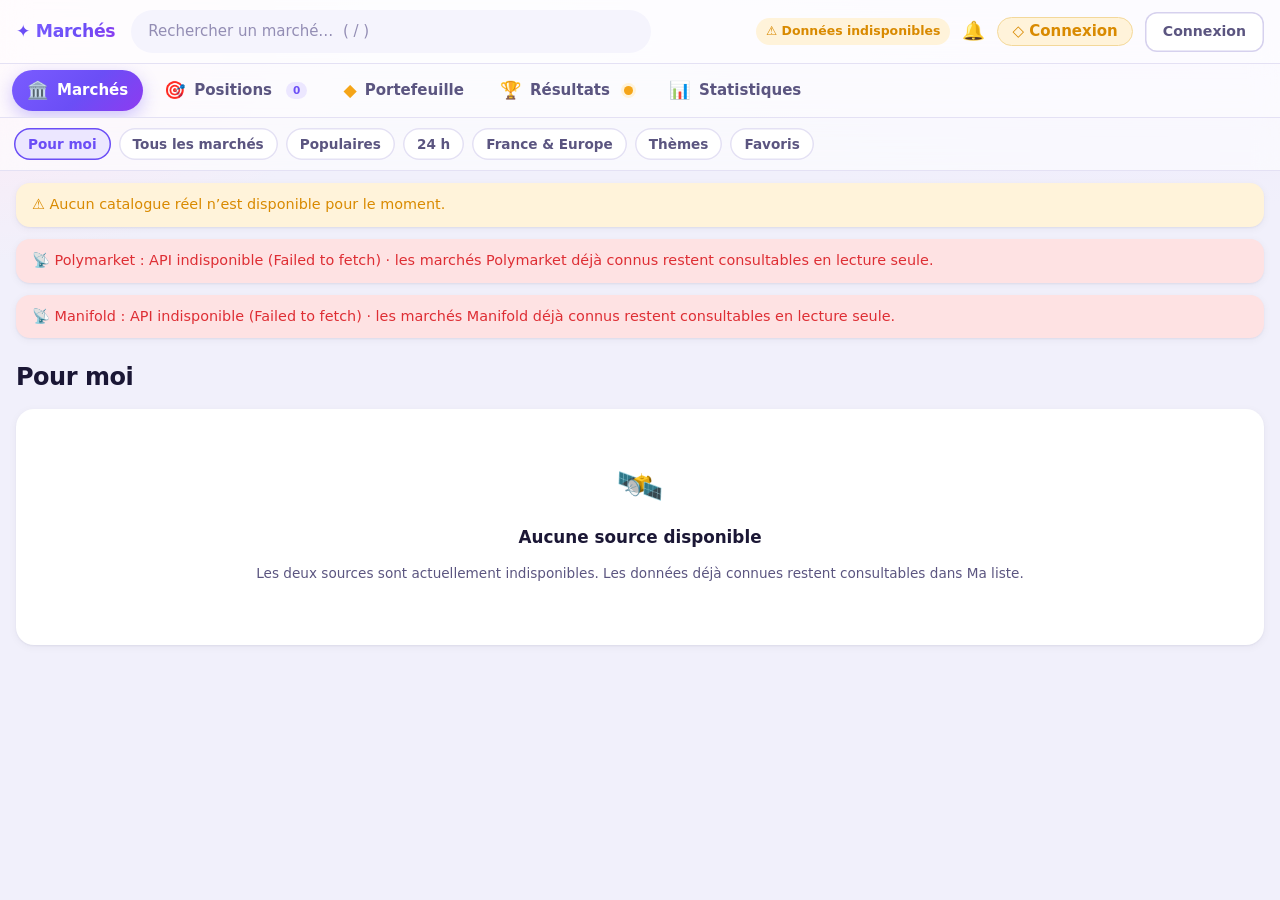
<file: pwa/index.html>
<!DOCTYPE html>
<html lang="fr" data-theme="clair">
<head>
  <meta charset="UTF-8">
  <meta name="viewport" content="width=device-width, initial-scale=1, viewport-fit=cover">
  <meta name="theme-color" content="#F1F0FB">
  <title>Marchés</title>
  <link rel="manifest" href="manifest.json">
  <link rel="icon" href="icons/icone.svg" type="image/svg+xml">
  <link rel="icon" href="icons/icon-192.png" sizes="192x192" type="image/png">
  <link rel="apple-touch-icon" href="icons/apple-touch-icon.png">
  <link rel="stylesheet" href="css/style.css">
</head>
<body>

  <header id="entete">
    <a class="logo" href="#/accueil">✦ <span class="logo-texte">Marchés</span></a>
    <div id="recherche-globale">
      <input id="champ-recherche" type="search" placeholder="Rechercher un marché…  ( / )"
             autocomplete="off" aria-label="Recherche globale">
    </div>
    <div class="entete-droite">
      <span id="indicateur-tr" class="indicateur-tr" title="Connexion temps réel">⚡ <span>En direct</span></span>
      <a id="btn-recherche-mobile" href="#/recherche" title="Rechercher" aria-label="Rechercher">🔍</a>
      <a id="bouton-notifs" href="#/notifications" title="Notifications">🔔<span id="badge-notifs" class="badge-compte" hidden></span></a>
      <a id="bloc-solde" href="#/portefeuille" title="Portefeuille">
        <span id="solde-valeur" class="solde">◇ …</span>
        <span id="solde-claims" class="solde-claims" hidden></span>
      </a>
      <button id="bouton-session" class="btn btn-discret" data-action="ouvrir-connexion">Connexion</button>
    </div>
  </header>

  <!-- Navigation : 5 piliers · Marchés · Positions · Portefeuille · Résultats · Statistiques -->
  <nav id="nav-principale" aria-label="Sections principales">
    <a href="#/accueil" data-primaire="marches"><span class="np-ico">🏛️</span>Marchés</a>
    <a href="#/enjeu" data-primaire="positions"><span class="np-ico">🎯</span>Positions<span class="badge-nombre" data-badge="positions" hidden></span></a>
    <a href="#/portefeuille" data-primaire="portefeuille"><span class="np-ico eclat">◆</span>Portefeuille</a>
    <a href="#/resultats" data-primaire="resultats"><span class="np-ico">🏆</span>Résultats<span class="badge-point or" data-badge="resultats" title="Des Éclats vous attendent" hidden></span></a>
    <a href="#/stats" data-primaire="stats"><span class="np-ico">📊</span>Statistiques</a>
  </nav>

  <!-- Sous-navigation contextuelle (uniquement sous Marchés), rendue par app.js -->
  <div id="sous-nav" aria-label="Sous-sections"></div>

  <div id="bandeaux"></div>

  <main id="contenu" tabindex="-1"></main>

  <!-- Barre basse mobile : mêmes 5 piliers -->
  <nav id="nav-mobile" aria-label="Navigation principale">
    <a href="#/accueil" data-primaire="marches"><span class="mnav-ico">🏛️</span>Marchés</a>
    <a href="#/enjeu" data-primaire="positions"><span class="mnav-ico">🎯</span>Positions<span class="badge-nombre" data-badge="positions-m" hidden></span></a>
    <a href="#/portefeuille" data-primaire="portefeuille"><span class="mnav-ico eclat">◆</span>Portefeuille</a>
    <a href="#/resultats" data-primaire="resultats"><span class="mnav-ico">🏆</span>Résultats<span class="badge-point or" data-badge="resultats-m" hidden></span></a>
    <a href="#/stats" data-primaire="stats"><span class="mnav-ico">📊</span>Statistiques</a>
  </nav>

  <div id="voile" hidden></div>
  <div id="feuille-basse" hidden></div>
  <dialog id="dialogue-connexion">
    <form id="formulaire-connexion">
      <h2>Portefeuille Éclats</h2>
      <p class="muet">Utilisez le même compte que dans les autres applications de l’écosystème.</p>
      <label>Adresse e-mail<input class="champ" name="email" type="email" autocomplete="email" required></label>
      <label>Mot de passe<input class="champ" name="password" type="password" autocomplete="current-password" required></label>
      <p id="erreur-connexion" class="ticket-erreur" hidden></p>
      <div class="actions"><button type="button" class="btn btn-discret" data-action="fermer-connexion">Annuler</button>
        <button class="btn btn-principal" type="submit">Se connecter</button></div>
    </form>
  </dialog>

  <script type="module" src="js/app.js"></script>
</body>
</html>
</file>
<file: pwa/css/style.css>
/* Marchés · système visuel « vif, clair et ludique »
   Direction validée le 22/07 : thème clair moderne, coloré, avec des touches de jeu.
   Pas de thème sombre. L'app assume l'aspect « jeu en Éclats ».

   Univers : Éclats = éclats de gemme -> violet joyau + or scintillant.
   Neutres légèrement teintés violet (choisis, jamais du gris pur). */

:root {
  color-scheme: light;

  /* Fonds et surfaces */
  --bg: #F1F0FB;              /* lavande très clair */
  --bg-2: #E9E7F8;
  --surface-1: #FFFFFF;
  --surface-2: #F5F4FD;
  --surface-3: #EDEBFA;
  --border: #E4E1F4;
  --border-fort: #D6D1EE;

  /* Textes (bias violet, pas de gris pur) */
  --text-1: #1B1735;
  --text-2: #5B5580;
  --text-3: #938DB4;

  /* Accent principal : violet joyau */
  --accent: #6B4EF6;
  --accent-hover: #5A3DE8;
  --accent-soft: #ECE7FF;
  --accent-fond: rgba(107, 78, 246, 0.13);  /* remplissage des courbes SVG */
  --accent-2: #FF5FA2;       /* rose : célébrations, touches ludiques */

  /* Monnaie Éclats : or scintillant (couleur d'écosystème) */
  --eclats: #F5A518;
  --eclats-fonce: #D98A00;
  --eclats-soft: #FFF3DA;

  /* OUI / NON vifs */
  --yes: #10B981;
  --yes-fonce: #0E9E6E;
  --yes-soft: #DBF6EC;
  --no: #F5484E;
  --no-fonce: #DE2E34;
  --no-soft: #FEE2E3;

  /* Sémantique */
  --warning: #F5A518;
  --warning-soft: #FFF3DA;
  --info: #3B82F6;
  --info-soft: #E0EDFF;
  --success: #10B981;

  /* Gradients ludiques */
  --grad-accent: linear-gradient(135deg, #7A5CFF 0%, #6B4EF6 55%, #8E3BF0 100%);
  --grad-eclats: linear-gradient(135deg, #FFC948 0%, #F5A518 100%);
  --grad-yes: linear-gradient(135deg, #34D9A0 0%, #10B981 100%);

  /* Ombres douces (jamais de bordures lourdes en clair) */
  --ombre-1: 0 1px 2px rgba(27, 23, 53, 0.05), 0 2px 8px rgba(27, 23, 53, 0.05);
  --ombre-2: 0 4px 14px rgba(27, 23, 53, 0.08), 0 2px 6px rgba(27, 23, 53, 0.05);
  --ombre-3: 0 12px 32px rgba(60, 40, 160, 0.16);
  --ombre-accent: 0 6px 18px rgba(107, 78, 246, 0.32);

  --r-carte: 18px;
  --r-bouton: 12px;
  --r-pill: 999px;

  --police: "Segoe UI Variable", "Segoe UI", ui-rounded, "SF Pro Rounded",
            system-ui, -apple-system, Roboto, "Helvetica Neue", sans-serif;
}

* { box-sizing: border-box; }
html { scroll-behavior: smooth; background: var(--bg); }

body {
  margin: 0;
  font-family: var(--police);
  background:
    radial-gradient(1100px 520px at 88% -8%, #EDE4FF 0%, transparent 55%),
    radial-gradient(900px 460px at -6% 4%, #FFE9F4 0%, transparent 50%),
    var(--bg);
  background-attachment: fixed;
  color: var(--text-1);
  font-size: 15px;
  line-height: 1.5;
  padding-bottom: 82px;
  overflow-x: hidden;
  -webkit-font-smoothing: antialiased;
}
@media (min-width: 768px) { body { padding-bottom: 0; } }

a { color: inherit; text-decoration: none; }
button { font: inherit; color: inherit; cursor: pointer; }
input, select { font: inherit; }
h1 { font-size: 1.5rem; font-weight: 800; letter-spacing: -0.02em; margin: 0.4rem 0 0.9rem; text-wrap: balance; }
h2 { font-size: 1.08rem; font-weight: 700; letter-spacing: -0.01em; margin: 1.6rem 0 0.6rem; }
h3 { font-size: 0.95rem; font-weight: 700; margin: 0.4rem 0; }

.num, .proba, .solde, .montant, .compte-rebours, td.num, .cote-prix, .fiche-proba, .proba-principale {
  font-variant-numeric: tabular-nums;
}
.muet { color: var(--text-2); font-size: 0.85rem; }
.tres-muet { color: var(--text-3); font-size: 0.8rem; }
.vert { color: var(--yes-fonce); }
.rouge { color: var(--no-fonce); }
.orange { color: var(--eclats-fonce); }

/* ===================== En-tête ===================== */

#entete {
  position: sticky; top: 0; z-index: 40;
  height: 64px;
  display: flex; align-items: center; gap: 16px;
  padding: 0 16px;
  background: rgba(255, 255, 255, 0.82);
  backdrop-filter: blur(14px);
  border-bottom: 1px solid var(--border);
}
.logo { font-weight: 800; font-size: 1.08rem; white-space: nowrap; letter-spacing: -0.02em; }
.logo { color: var(--accent); }
.logo-texte {
  background: var(--grad-accent); -webkit-background-clip: text; background-clip: text; color: transparent;
}

#recherche-globale { flex: 1; max-width: 520px; }
#champ-recherche {
  width: 100%;
  background: var(--surface-2);
  border: 1.5px solid transparent;
  color: var(--text-1);
  border-radius: var(--r-pill);
  padding: 9px 16px;
  outline: none;
  transition: border-color 120ms, background 120ms;
}
#champ-recherche::placeholder { color: var(--text-3); }
#champ-recherche:focus { border-color: var(--accent); background: var(--surface-1); }

.entete-droite { display: flex; align-items: center; gap: 12px; margin-left: auto; }
.indicateur-tr {
  font-size: 0.78rem; font-weight: 600; color: var(--yes-fonce); white-space: nowrap;
  background: var(--yes-soft); padding: 4px 10px; border-radius: var(--r-pill);
}
.indicateur-tr.off { color: var(--eclats-fonce); background: var(--eclats-soft); }
#bouton-notifs { position: relative; font-size: 1.15rem; line-height: 1; }

#bloc-solde {
  display: flex; flex-direction: column; align-items: flex-end; line-height: 1.15;
  background: var(--eclats-soft); padding: 5px 14px; border-radius: var(--r-pill);
  border: 1px solid #F3D89A;
}
.solde { font-weight: 800; white-space: nowrap; color: var(--eclats-fonce); }
.solde-claims { font-size: 0.68rem; font-weight: 700; color: var(--accent); white-space: nowrap; }

/* Badge de notifications non vues (alerte) */
.badge-compte {
  position: absolute; top: -7px; right: -9px;
  background: var(--accent-2); color: white;
  font-size: 0.64rem; font-weight: 800;
  border-radius: var(--r-pill); padding: 1px 6px;
  box-shadow: 0 2px 6px rgba(255, 95, 162, 0.5);
}
/* Compteur informatif (nombre de positions ouvertes) : neutre, pas une alerte */
.badge-nombre {
  display: inline-block; background: var(--accent-soft); color: var(--accent);
  font-size: 0.66rem; font-weight: 800; border-radius: var(--r-pill);
  padding: 1px 7px; margin-left: 6px;
}
#nav-principale a.actif .badge-nombre { background: rgba(255, 255, 255, 0.28); color: #fff; }
#nav-mobile .badge-nombre { position: absolute; top: 4px; right: 50%; transform: translateX(24px); margin: 0; }
/* Point d'action : uniquement quand quelque chose vous attend (Éclats à récupérer) */
.badge-point { display: inline-block; width: 9px; height: 9px; border-radius: 50%; background: var(--accent-2); margin-left: 6px; }
.badge-point.or { background: var(--eclats); box-shadow: 0 0 0 3px var(--eclats-soft); }
#nav-mobile .badge-point { position: absolute; top: 6px; right: 50%; transform: translateX(20px); margin: 0; }

/* ============ Navigation en 3 piliers (desktop) ============ */

#nav-principale {
  position: sticky; top: 64px; z-index: 30;
  display: flex; gap: 6px; align-items: center;
  height: 54px; padding: 0 12px;
  background: rgba(255, 255, 255, 0.72);
  backdrop-filter: blur(14px);
  border-bottom: 1px solid var(--border);
  overflow-x: auto; scrollbar-width: none;
}
#nav-principale::-webkit-scrollbar { display: none; }
#nav-principale a {
  display: inline-flex; align-items: center; gap: 8px; white-space: nowrap;
  color: var(--text-2); font-weight: 700; font-size: 0.94rem;
  padding: 9px 15px; border-radius: var(--r-pill); position: relative;
  transition: background 120ms, color 120ms;
}
#nav-principale a.actif { color: #fff; background: var(--grad-accent); box-shadow: var(--ombre-accent); }
#nav-principale a:not(.actif):hover { color: var(--accent); background: var(--accent-soft); }
.np-ico { font-size: 1.08rem; line-height: 1; }
/* L'Éclat est la monnaie : il reste doré en toutes circonstances, y compris
   quand l'onglet est sélectionné (sur la pastille violette, l'or ressort bien). */
.np-ico.eclat, .mnav-ico.eclat { color: var(--eclats); }
#nav-principale a.actif .np-ico.eclat { text-shadow: 0 1px 3px rgba(0, 0, 0, 0.25); }

/* Sous-navigation contextuelle */
#sous-nav {
  position: sticky; top: 118px; z-index: 29;
  display: flex; gap: 8px; flex-wrap: wrap;
  padding: 10px 14px;
  background: rgba(255, 255, 255, 0.6);
  backdrop-filter: blur(12px);
  border-bottom: 1px solid var(--border);
}
#sous-nav:empty { display: none; }
#sous-nav a {
  color: var(--text-2); font-weight: 600; font-size: 0.85rem;
  padding: 6px 14px; border-radius: var(--r-pill);
  background: var(--surface-1); box-shadow: inset 0 0 0 1.5px var(--border);
  transition: color 120ms, box-shadow 120ms, background 120ms;
}
#sous-nav a.actif { color: var(--accent); background: var(--accent-soft); box-shadow: inset 0 0 0 1.5px var(--accent); }
#sous-nav a:not(.actif):hover { color: var(--accent); box-shadow: inset 0 0 0 1.5px var(--accent); }

#btn-recherche-mobile { display: none; font-size: 1.15rem; line-height: 1; }

@media (max-width: 767px) {
  #entete { height: 58px; gap: 10px; }
  #nav-principale { display: none; }
  #sous-nav { top: 58px; flex-wrap: nowrap; overflow-x: auto; scrollbar-width: none; }
  #sous-nav::-webkit-scrollbar { display: none; }
  #sous-nav a { white-space: nowrap; }
  .logo-texte, #recherche-globale, .indicateur-tr { display: none; }
  #btn-recherche-mobile { display: inline-flex; }
}

/* ===================== Navigation mobile ===================== */

#nav-mobile {
  position: fixed; bottom: 0; left: 0; right: 0; z-index: 40;
  display: flex;
  background: rgba(255, 255, 255, 0.9);
  backdrop-filter: blur(16px);
  border-top: 1px solid var(--border);
  padding-bottom: env(safe-area-inset-bottom);
  box-shadow: 0 -4px 20px rgba(27, 23, 53, 0.06);
}
#nav-mobile a {
  flex: 1; min-width: 0;
  display: flex; flex-direction: column; align-items: center; gap: 3px;
  padding: 9px 2px 11px;
  font-size: 0.56rem; font-weight: 700; letter-spacing: -0.01em;
  color: var(--text-3);
  min-height: 48px;
  position: relative;
}
#nav-mobile a span:not(.mnav-ico):not(.badge-point) { overflow: hidden; text-overflow: ellipsis; max-width: 100%; }
#nav-mobile a.actif { color: var(--accent); }
#nav-mobile a.actif .mnav-ico {
  background: var(--accent-soft); transform: translateY(-1px);
}
.mnav-ico {
  font-size: 1.1rem; line-height: 1;
  width: 40px; height: 26px; display: flex; align-items: center; justify-content: center;
  border-radius: var(--r-pill); transition: background 140ms, transform 140ms;
}
@media (min-width: 768px) { #nav-mobile { display: none; } }

/* ===================== Bandeaux d'état ===================== */

#bandeaux { max-width: 1440px; margin: 0 auto; padding: 0 16px; }
.bandeau {
  display: flex; flex-wrap: wrap; align-items: center; gap: 10px;
  margin-top: 12px; padding: 11px 16px;
  border-radius: 14px;
  font-size: 0.9rem; font-weight: 500;
  background: var(--surface-1);
  box-shadow: var(--ombre-1);
}
.bandeau-panne { background: var(--no-soft); color: var(--no-fonce); }
.bandeau-ws { background: var(--warning-soft); color: var(--eclats-fonce); }
.bandeau-claim {
  background: var(--grad-eclats); color: #4a2e00; font-weight: 600;
  box-shadow: var(--ombre-2);
}
.bandeau-maj { background: var(--accent-soft); color: var(--accent); font-weight: 600; }
.bandeau .btn { margin-left: auto; flex-shrink: 0; }

/* ===================== Contenu ===================== */

main { max-width: 1440px; margin: 0 auto; padding: 14px 16px 56px; }
main:focus { outline: none; }

.rangee-titre { display: flex; align-items: baseline; gap: 10px; margin: 22px 0 10px; }
.rangee-titre h2 { margin: 0; }
.rangee-titre .lien-tout { margin-left: auto; font-size: 0.82rem; font-weight: 700; color: var(--accent); }

.rangee-cartes {
  display: grid; grid-auto-flow: column; grid-auto-columns: 266px;
  gap: 14px; overflow-x: auto; padding: 4px 2px 12px;
  scroll-snap-type: x proximity; scrollbar-width: none;
}
.rangee-cartes::-webkit-scrollbar { display: none; }
.rangee-cartes > * { scroll-snap-align: start; }

.grille-cartes {
  display: grid; grid-template-columns: repeat(auto-fill, minmax(300px, 1fr)); gap: 14px;
}

/* ===================== Carte marché ===================== */

.carte {
  background: var(--surface-1);
  border-radius: var(--r-carte);
  padding: 14px;
  display: flex; flex-direction: column; gap: 9px;
  position: relative;
  box-shadow: var(--ombre-1);
  transition: transform 140ms ease, box-shadow 140ms ease;
}
.carte > *, .carte-haut > *, .ligne-compacte > *, .ligne-issue > *,
.pos-entetes > *, .carte-editoriale > * { min-width: 0; }
a.carte:hover, .carte-marche:hover { transform: translateY(-3px); box-shadow: var(--ombre-2); }

.carte-haut { display: flex; gap: 11px; align-items: flex-start; }
.carte-img {
  width: 44px; height: 44px; border-radius: 13px; flex-shrink: 0;
  object-fit: cover; background: var(--surface-3);
  display: flex; align-items: center; justify-content: center; font-size: 1.25rem;
  box-shadow: inset 0 0 0 1px rgba(27,23,53,0.04);
}
.carte-titre {
  font-weight: 700; font-size: 0.92rem; line-height: 1.34;
  display: -webkit-box; -webkit-line-clamp: 3; -webkit-box-orient: vertical; overflow: hidden;
  overflow-wrap: anywhere; letter-spacing: -0.01em;
}
.carte-etoile {
  margin-left: auto; flex-shrink: 0;
  background: none; border: none; font-size: 1.1rem; color: var(--text-3);
  padding: 2px; line-height: 1; transition: transform 120ms;
}
.carte-etoile:hover { transform: scale(1.18); }
.carte-etoile.actif { color: var(--eclats); }

.carte-meta { display: flex; flex-wrap: wrap; gap: 6px; align-items: center; font-size: 0.75rem; color: var(--text-3); }

.badge-source {
  font-size: 0.64rem; font-weight: 800; letter-spacing: 0.4px;
  border-radius: 7px; padding: 2px 7px; text-transform: uppercase;
}
.badge-source.polymarket { background: var(--info-soft); color: #2563EB; }
.badge-source.manifold { background: var(--accent-soft); color: var(--accent); }

.pastille {
  border-radius: var(--r-pill); padding: 2px 10px; font-size: 0.72rem; font-weight: 600;
  white-space: nowrap; color: var(--text-2); background: var(--surface-2);
}
.pastille-ok { color: var(--yes-fonce); background: var(--yes-soft); }
.pastille-warn { color: var(--eclats-fonce); background: var(--eclats-soft); }
.pastille-off { color: var(--text-3); background: var(--surface-2); }
.pastille-no { color: var(--no-fonce); background: var(--no-soft); }

.carte-proba { display: flex; align-items: baseline; gap: 8px; }
.proba-principale { font-size: 1.6rem; font-weight: 800; letter-spacing: -0.02em; }
.variation { font-size: 0.78rem; font-weight: 700; }
.variation.up { color: var(--yes-fonce); }
.variation.down { color: var(--no-fonce); }
.variation.flat { color: var(--text-3); }

.carte-pied { display: flex; align-items: center; gap: 8px; font-size: 0.75rem; color: var(--text-3); margin-top: auto; flex-wrap: wrap; }

.boutons-oui-non { display: flex; gap: 9px; }
.btn-oui, .btn-non {
  flex: 1; border-radius: var(--r-bouton); border: none;
  padding: 9px 4px; font-weight: 800; font-size: 0.84rem;
  min-height: 38px; transition: transform 100ms, filter 120ms;
}
.btn-oui { background: var(--yes-soft); color: var(--yes-fonce); }
.btn-oui:hover { background: var(--yes); color: #fff; }
.btn-non { background: var(--no-soft); color: var(--no-fonce); }
.btn-non:hover { background: var(--no); color: #fff; }
.btn-oui:active, .btn-non:active { transform: scale(0.97); }

/* Liste compacte */
.liste-compacte { display: flex; flex-direction: column; padding: 4px; }
.ligne-compacte {
  display: flex; align-items: center; gap: 11px;
  padding: 10px 10px; border-radius: 12px;
}
.ligne-compacte + .ligne-compacte { border-top: 1px solid var(--border); }
.ligne-compacte:hover { background: var(--surface-2); }
.ligne-compacte .carte-titre { -webkit-line-clamp: 2; flex: 1; font-weight: 600; }
.ligne-compacte .proba-principale { font-size: 1.1rem; }
@media (max-width: 640px) {
  .ligne-compacte .variation { display: none; }
  .ligne-compacte { flex-wrap: wrap; }
}

/* Carte éditoriale */
.carte-editoriale { grid-column: 1 / -1; flex-direction: row; gap: 18px; padding: 18px; }
.carte-editoriale .carte-img { width: 92px; height: 92px; font-size: 2.2rem; border-radius: 16px; }
@media (max-width: 640px) { .carte-editoriale { flex-direction: column; } .carte-editoriale .carte-img { width: 58px; height: 58px; } }

/* Issues multiples inline */
.liste-issues { display: flex; flex-direction: column; gap: 3px; }
.ligne-issue { display: flex; align-items: center; gap: 10px; padding: 8px; border-radius: 11px; }
.ligne-issue:hover { background: var(--surface-2); }
.ligne-issue .lib { flex: 1; font-size: 0.88rem; font-weight: 600; min-width: 0; overflow: hidden; text-overflow: ellipsis; white-space: nowrap; }
.ligne-issue .proba { font-weight: 800; width: 52px; text-align: right; }
.ligne-issue .btn-oui, .ligne-issue .btn-non { flex: 0 0 78px; padding: 6px 2px; min-height: 32px; }

/* ===================== Boutons et champs ===================== */

.btn {
  display: inline-flex; align-items: center; justify-content: center; gap: 6px;
  background: var(--surface-2); color: var(--text-1);
  border: none; border-radius: var(--r-bouton);
  padding: 9px 18px; font-weight: 700; font-size: 0.88rem;
  min-height: 40px;
  transition: transform 100ms, filter 120ms, background 120ms;
}
.btn:hover { background: var(--surface-3); }
.btn:active { transform: scale(0.98); }
.btn-principal { background: var(--grad-accent); color: #fff; box-shadow: var(--ombre-accent); }
.btn-principal:hover { filter: brightness(1.06); background: var(--grad-accent); }
.btn-discret { background: var(--surface-1); color: var(--text-2); box-shadow: inset 0 0 0 1.5px var(--border-fort); }
.btn-discret:hover { color: var(--accent); box-shadow: inset 0 0 0 1.5px var(--accent); background: var(--surface-1); }
.btn:disabled { opacity: 0.5; cursor: not-allowed; transform: none; }
.btn-claim { background: var(--grad-eclats); color: #4a2e00; box-shadow: 0 6px 18px rgba(245, 165, 24, 0.4); font-weight: 800; }
.btn-claim:hover { filter: brightness(1.05); }
.btn-claim-fait { background: var(--surface-2); color: var(--text-3); cursor: default; font-weight: 700; box-shadow: inset 0 0 0 1.5px var(--border); }

.champ {
  background: var(--surface-1); border: 1.5px solid var(--border-fort); color: var(--text-1);
  border-radius: 11px; padding: 10px 13px; width: 100%; transition: border-color 120ms;
}
.champ:focus { border-color: var(--accent); outline: none; }

.chips { display: flex; flex-wrap: wrap; gap: 8px; margin: 12px 0; }
.chip {
  border: none; background: var(--surface-1); box-shadow: inset 0 0 0 1.5px var(--border);
  border-radius: var(--r-pill); padding: 6px 14px; font-size: 0.8rem; font-weight: 600; color: var(--text-2);
  display: inline-flex; align-items: center; gap: 6px; min-height: 34px;
  transition: background 120ms, color 120ms, box-shadow 120ms;
}
.chip.actif { color: #fff; background: var(--grad-accent); box-shadow: var(--ombre-accent); }
.chip:not(.actif):hover { color: var(--accent); box-shadow: inset 0 0 0 1.5px var(--accent); }

/* ===================== Fiche marché ===================== */

.fiche { display: grid; grid-template-columns: minmax(0, 1fr); gap: 22px; }
@media (min-width: 1024px) { .fiche { grid-template-columns: minmax(0, 1fr) 384px; align-items: start; } }

.fil-ariane { font-size: 0.78rem; color: var(--text-3); font-weight: 600; display: flex; gap: 6px; flex-wrap: wrap; align-items: center; }
.fiche-entete { display: flex; gap: 15px; align-items: flex-start; margin-top: 10px; }
.fiche-img { width: 66px; height: 66px; border-radius: 16px; object-fit: cover; background: var(--surface-3); display: flex; align-items: center; justify-content: center; font-size: 1.9rem; flex-shrink: 0; box-shadow: var(--ombre-1); }
.fiche-titre { font-size: 1.3rem; font-weight: 800; line-height: 1.28; letter-spacing: -0.02em; margin: 0; text-wrap: balance; }
.fiche-actions { margin-left: auto; display: flex; gap: 8px; flex-shrink: 0; }
.fiche-proba-bloc { display: flex; align-items: baseline; gap: 12px; margin: 14px 0 4px; flex-wrap: wrap; }
.fiche-proba { font-size: 2.4rem; font-weight: 800; letter-spacing: -0.03em; }

.panneau {
  background: var(--surface-1); border-radius: var(--r-carte); padding: 16px 18px; margin-top: 16px;
  box-shadow: var(--ombre-1);
}
.panneau h3 { margin-top: 0; }
.panneau .prose { font-size: 0.9rem; color: var(--text-2); max-width: 75ch; white-space: pre-line; }

.stats-grille { display: grid; grid-template-columns: repeat(auto-fit, minmax(130px, 1fr)); gap: 10px; }
.stat { background: var(--surface-2); border-radius: 13px; padding: 11px 14px; }
.stat .val { font-weight: 800; font-size: 1.08rem; letter-spacing: -0.01em; }
.stat .lib { font-size: 0.72rem; color: var(--text-3); font-weight: 600; }

.graphique-conteneur { margin-top: 12px; }
.graphique-conteneur svg { width: 100%; height: auto; display: block; }
.graphique-plages { display: flex; gap: 6px; margin-top: 10px; flex-wrap: wrap; }
.graphique-plages button {
  background: var(--surface-2); border: none; border-radius: var(--r-pill);
  color: var(--text-2); font-size: 0.76rem; font-weight: 600; padding: 5px 13px;
}
.graphique-plages button.actif { color: #fff; background: var(--accent); }

.carnet { display: grid; grid-template-columns: 1fr 1fr; gap: 2px 16px; font-size: 0.82rem; }
.carnet .col-titre { color: var(--text-3); font-size: 0.72rem; font-weight: 700; }
.carnet-ligne { display: flex; justify-content: space-between; padding: 4px 9px; border-radius: 7px; position: relative; overflow: hidden; font-weight: 600; }
.carnet-ligne .barre { position: absolute; top: 0; bottom: 0; right: 0; opacity: 0.16; }
.carnet-ligne.bid .barre { background: var(--yes); }
.carnet-ligne.ask .barre { background: var(--no); }

/* ===================== Ticket ===================== */

.ticket {
  background: var(--surface-1); border-radius: var(--r-carte); padding: 18px;
  position: sticky; top: 128px;
  display: flex; flex-direction: column; gap: 13px;
  box-shadow: var(--ombre-2);
}
.ticket-cotes { display: flex; gap: 10px; }
.cote {
  flex: 1; display: flex; flex-direction: column; align-items: center; gap: 2px;
  padding: 14px 6px; border-radius: 15px; border: 2px solid var(--border);
  background: var(--surface-1); transition: border-color 120ms, background 120ms, transform 100ms;
}
.cote:active { transform: scale(0.98); }
.cote-label { font-weight: 800; font-size: 0.78rem; letter-spacing: 0.5px; }
.cote-prix { font-weight: 800; font-size: 1.6rem; letter-spacing: -0.02em; }
.cote-note { font-size: 0.72rem; color: var(--text-3); font-weight: 600; }
.cote-oui.actif { border-color: var(--yes); background: var(--yes-soft); color: var(--yes-fonce); }
.cote-non.actif { border-color: var(--no); background: var(--no-soft); color: var(--no-fonce); }
.cote-oui:not(.actif):hover { border-color: var(--yes); }
.cote-non:not(.actif):hover { border-color: var(--no); }
.cote.actif .cote-note { color: inherit; opacity: 0.85; }

.ticket-position {
  background: var(--accent-soft); border-radius: 14px; padding: 12px 14px;
  display: flex; flex-direction: column; gap: 7px;
}
.tp-ligne { display: flex; align-items: center; justify-content: space-between; font-weight: 700; }
.tp-chiffres { display: flex; flex-wrap: wrap; gap: 6px; font-size: 0.8rem; color: var(--text-2); font-weight: 600; }
.ticket-actions-pos { display: flex; gap: 8px; margin-top: 2px; }
.ticket-actions-pos .btn { flex: 1; min-height: 36px; padding: 6px; }

.ticket-onglets { display: flex; gap: 8px; }
.ticket-onglets button { flex: 1; border-radius: var(--r-bouton); padding: 9px; font-weight: 700; background: var(--surface-2); border: none; color: var(--text-2); }
.raccourcis { display: flex; gap: 7px; }
.raccourcis button { flex: 1; background: var(--surface-2); border: none; border-radius: 10px; padding: 8px 2px; font-size: 0.82rem; font-weight: 700; color: var(--text-2); min-height: 36px; transition: background 120ms, color 120ms; }
.raccourcis button:hover { background: var(--accent-soft); color: var(--accent); }
.ticket-detail { font-size: 0.85rem; display: flex; flex-direction: column; gap: 5px; }
.ticket-detail div { display: flex; justify-content: space-between; }
.ticket-detail dt { color: var(--text-3); }
.ticket-detail dd { margin: 0; font-weight: 700; }
.ticket-note { font-size: 0.76rem; color: var(--text-3); }
.ticket-erreur { color: var(--no-fonce); font-size: 0.84rem; font-weight: 600; background: var(--no-soft); border-radius: 11px; padding: 9px 12px; }
.ticket-avert { color: var(--eclats-fonce); font-size: 0.84rem; font-weight: 600; background: var(--warning-soft); border-radius: 11px; padding: 9px 12px; }
.recu { background: var(--surface-2); border-radius: 13px; padding: 12px 14px; font-size: 0.85rem; }
.recu div { display: flex; justify-content: space-between; padding: 3px 0; gap: 12px; }

/* Bottom sheet mobile */
#voile { position: fixed; inset: 0; background: rgba(27, 23, 53, 0.42); z-index: 60; backdrop-filter: blur(2px); }
#feuille-basse {
  position: fixed; left: 0; right: 0; bottom: 0; z-index: 61;
  background: var(--surface-1); border-radius: 24px 24px 0 0;
  padding: 16px 16px calc(18px + env(safe-area-inset-bottom));
  max-height: 88vh; overflow-y: auto;
  box-shadow: 0 -10px 40px rgba(27, 23, 53, 0.2);
  animation: montee 240ms cubic-bezier(0.2, 0.7, 0.3, 1);
}
#feuille-basse .ticket { box-shadow: none; padding: 0; position: static; }
@keyframes montee { from { transform: translateY(60%); } to { transform: none; } }
.barre-oui-non-mobile {
  position: fixed; left: 0; right: 0; bottom: 60px; z-index: 39;
  display: flex; gap: 10px; padding: 11px 16px calc(11px + env(safe-area-inset-bottom));
  background: rgba(255, 255, 255, 0.92); backdrop-filter: blur(14px);
  border-top: 1px solid var(--border);
}
.barre-oui-non-mobile .btn-oui, .barre-oui-non-mobile .btn-non { min-height: 48px; font-size: 0.95rem; }
@media (min-width: 1024px) { .barre-oui-non-mobile { display: none; } }

/* ===================== En jeu ===================== */

.enjeu-entete {
  display: grid; grid-template-columns: repeat(auto-fit, minmax(150px, 1fr)); gap: 12px;
  background: var(--surface-1); border-radius: var(--r-carte); padding: 16px 18px;
  box-shadow: var(--ombre-1);
}
.enjeu-entete .lib { font-weight: 600; }
.segments { display: flex; gap: 8px; overflow-x: auto; margin: 16px 0 10px; scrollbar-width: none; padding-bottom: 2px; }
.segments::-webkit-scrollbar { display: none; }

.carte-position { gap: 11px; }
.pos-entetes { display: flex; align-items: center; gap: 8px; flex-wrap: wrap; }
@media (max-width: 640px) {
  .pos-entetes .carte-img { order: -2; }
  .pos-entetes .carte-titre { order: -1; flex: 1 1 calc(100% - 56px) !important; }
}
.pos-issue { font-weight: 800; font-size: 0.78rem; border-radius: 8px; padding: 3px 9px; }
.pos-issue.oui { background: var(--yes-soft); color: var(--yes-fonce); }
.pos-issue.non { background: var(--no-soft); color: var(--no-fonce); }
.pos-chiffres { display: flex; gap: 18px; flex-wrap: wrap; align-items: center; }
.pos-chiffres .bloc { display: flex; flex-direction: column; }
.pos-chiffres .lib { font-size: 0.7rem; color: var(--text-3); font-weight: 600; }
.pos-chiffres .val { font-weight: 800; font-size: 0.95rem; }
.pos-message { font-size: 0.84rem; color: var(--text-2); font-weight: 500; }
.pos-pied { display: flex; align-items: center; gap: 8px; flex-wrap: wrap; }
.pos-pied .btn { min-height: 34px; padding: 5px 14px; font-size: 0.8rem; }
.sparkline { flex: 1; min-width: 120px; max-width: 260px; }
.compte-rebours { font-weight: 800; color: var(--eclats-fonce); background: var(--eclats-soft); padding: 2px 10px; border-radius: var(--r-pill); }
.pos-detail { border-top: 1px solid var(--border); padding-top: 12px; font-size: 0.85rem; }
.chronologie { list-style: none; margin: 8px 0 0; padding: 0; }
.chronologie li { padding: 5px 0 5px 18px; position: relative; color: var(--text-2); font-size: 0.83rem; }
.chronologie li::before { content: ""; position: absolute; left: 2px; top: 10px; width: 8px; height: 8px; border-radius: 50%; background: var(--accent); box-shadow: 0 0 0 3px var(--accent-soft); }

/* ===================== Claims / Résultats ===================== */

.carte-claim { box-shadow: var(--ombre-2); background: linear-gradient(140deg, var(--eclats-soft) 0%, var(--surface-1) 60%); }
.claim-montant { font-size: 1.45rem; font-weight: 800; color: var(--eclats-fonce); letter-spacing: -0.02em; }
.eclat-anim { position: relative; }
@keyframes eclatCristallin {
  0% { box-shadow: 0 0 0 0 rgba(245, 165, 24, 0.5); }
  60% { box-shadow: 0 0 0 18px rgba(245, 165, 24, 0); }
  100% { box-shadow: 0 0 0 0 rgba(245, 165, 24, 0); }
}
.eclat-anim.joue { animation: eclatCristallin 700ms ease-out; }
.solde-flash { animation: soldeFlash 800ms ease; }
@keyframes soldeFlash { 30% { transform: scale(1.16); } }
.particule {
  position: fixed; z-index: 100; pointer-events: none;
  font-size: 1rem;
  transition: transform 700ms cubic-bezier(0.25, 0.6, 0.3, 1), opacity 700ms ease;
}

/* ===================== Tableaux / registre ===================== */

.tableau { width: 100%; border-collapse: collapse; font-size: 0.85rem; }
.tableau th { text-align: left; color: var(--text-3); font-size: 0.72rem; font-weight: 700; padding: 8px 10px; border-bottom: 1.5px solid var(--border); }
.tableau td { padding: 9px 10px; border-bottom: 1px solid var(--border); }
.tableau td.num { text-align: right; font-weight: 600; }
.tableau tr:hover td { background: var(--surface-2); }
.defilement-x { overflow-x: auto; }

/* ===================== Paramètres ===================== */

.reglage { display: flex; gap: 16px; align-items: flex-start; padding: 14px 4px; border-bottom: 1px solid var(--border); }
.reglage-infos { flex: 1; min-width: 0; }
.reglage-libelle { font-weight: 700; font-size: 0.94rem; display: flex; gap: 8px; align-items: center; flex-wrap: wrap; }
.reglage-desc { font-size: 0.82rem; color: var(--text-2); max-width: 72ch; }
.reglage-impacts { font-size: 0.76rem; color: var(--text-3); margin-top: 5px; }
.reglage-ctrl { display: flex; flex-direction: column; align-items: flex-end; gap: 7px; flex-shrink: 0; }
.reglage-ctrl .champ { width: 130px; text-align: right; }
.interrupteur { position: relative; width: 46px; height: 26px; appearance: none; background: var(--surface-3); border: none; border-radius: var(--r-pill); transition: background 160ms; cursor: pointer; }
.interrupteur:checked { background: var(--accent); }
.interrupteur::after { content: ""; position: absolute; top: 3px; left: 3px; width: 20px; height: 20px; border-radius: 50%; background: #fff; box-shadow: var(--ombre-1); transition: transform 160ms; }
.interrupteur:checked::after { transform: translateX(20px); }

/* ===================== États vides / erreurs / skeletons ===================== */

.etat-vide {
  text-align: center; padding: 48px 22px; color: var(--text-2);
  background: var(--surface-1); border-radius: var(--r-carte); box-shadow: var(--ombre-1);
}
.etat-vide .ico { font-size: 2.4rem; display: block; margin-bottom: 10px; }
.etat-vide strong { color: var(--text-1); font-size: 1.05rem; }
.etat-vide .btn { margin-top: 14px; }
.etat-erreur { box-shadow: inset 0 0 0 1.5px var(--no); }
.id-support { font-family: ui-monospace, monospace; font-size: 0.75rem; color: var(--text-3); }

.skeleton {
  background: linear-gradient(100deg, var(--surface-2) 40%, var(--surface-3) 50%, var(--surface-2) 60%);
  background-size: 300% 100%; animation: scintille 1.2s infinite linear;
  border-radius: 12px; color: transparent !important;
}
.skeleton * { visibility: hidden; }
@keyframes scintille { to { background-position: -300% 0; } }

.flash-vert { animation: flashVert 420ms ease; }
.flash-rouge { animation: flashRouge 420ms ease; }
@keyframes flashVert { 30% { color: var(--yes-fonce); } }
@keyframes flashRouge { 30% { color: var(--no-fonce); } }

/* ===================== Divers ===================== */

/* ===================== Statistiques ===================== */

.calib { display: flex; flex-direction: column; gap: 9px; margin-top: 10px; }
.calib-ligne { display: flex; align-items: center; gap: 12px; }
.calib-plage { width: 84px; font-size: 0.78rem; color: var(--text-2); font-weight: 600; flex-shrink: 0; }
.calib-barres { flex: 1; display: flex; flex-direction: column; gap: 3px; min-width: 0; }
.calib-barre { height: 15px; border-radius: var(--r-pill); display: flex; align-items: center; min-width: 30px; transition: width 400ms ease; }
.calib-barre span { font-size: 0.66rem; font-weight: 700; padding-left: 7px; color: #fff; }
.calib-barre.predit { background: var(--grad-accent); }
.calib-barre.reel { background: var(--eclats); }
.calib-barre.reel span { color: #4a2e00; }

.heatmap {
  display: grid; grid-template-rows: repeat(7, 15px); grid-auto-flow: column; grid-auto-columns: 15px;
  gap: 4px; margin-top: 8px; width: max-content; max-width: 100%; overflow-x: auto;
}
.hm-case { width: 15px; height: 15px; border-radius: 4px; display: inline-block; }
.hm-0 { background: var(--surface-3); }
.hm-1 { background: #C9BEFB; }
.hm-2 { background: #A99BF7; }
.hm-3 { background: #8168F2; }
.hm-4 { background: var(--accent); }
.hm-legende { display: flex; align-items: center; gap: 4px; margin-top: 8px; }
.hm-legende .hm-case { width: 12px; height: 12px; aspect-ratio: auto; }

.badges { display: grid; grid-template-columns: repeat(auto-fill, minmax(170px, 1fr)); gap: 10px; }
.badge-jalon {
  display: flex; flex-direction: column; align-items: center; gap: 4px; text-align: center;
  background: var(--surface-1); border-radius: 15px; padding: 14px 10px; box-shadow: var(--ombre-1);
}
.badge-jalon.verrouille { opacity: 0.55; filter: grayscale(0.7); }
.bj-ico { font-size: 1.7rem; }
.badge-jalon.obtenu .bj-ico { filter: drop-shadow(0 2px 6px rgba(245, 165, 24, 0.5)); }
.bj-nom { font-weight: 700; font-size: 0.82rem; }
.bj-etat { font-size: 0.7rem; font-weight: 700; color: var(--text-3); }
.badge-jalon.obtenu .bj-etat { color: var(--eclats-fonce); }
.succes-groupe summary { cursor: pointer; display: flex; align-items: center; gap: 10px; }
.succes-groupe summary .pastille { margin-left: auto; }
.succes-progression { height: 7px; border-radius: 99px; overflow: hidden; background: var(--fond-3); margin-top: 8px; }
.succes-progression span { display: block; height: 100%; border-radius: inherit; background: linear-gradient(90deg, var(--accent), var(--eclats)); }
.succes-progression.grand { height: 11px; }
.badge-jalon small { display: block; margin-top: 7px; line-height: 1.35; }

.deux-colonnes { display: grid; gap: 16px; }
@media (min-width: 900px) { .deux-colonnes { grid-template-columns: 1fr 1fr; } }

.lien-source { color: var(--info); font-weight: 600; font-size: 0.82rem; }
.avertissement-doublon { font-size: 0.76rem; color: var(--text-3); font-style: italic; }

@media (prefers-reduced-motion: reduce) {
  *, *::before, *::after { animation-duration: 0.01ms !important; transition-duration: 0.01ms !important; }
  html { scroll-behavior: auto; }
}
</file>
